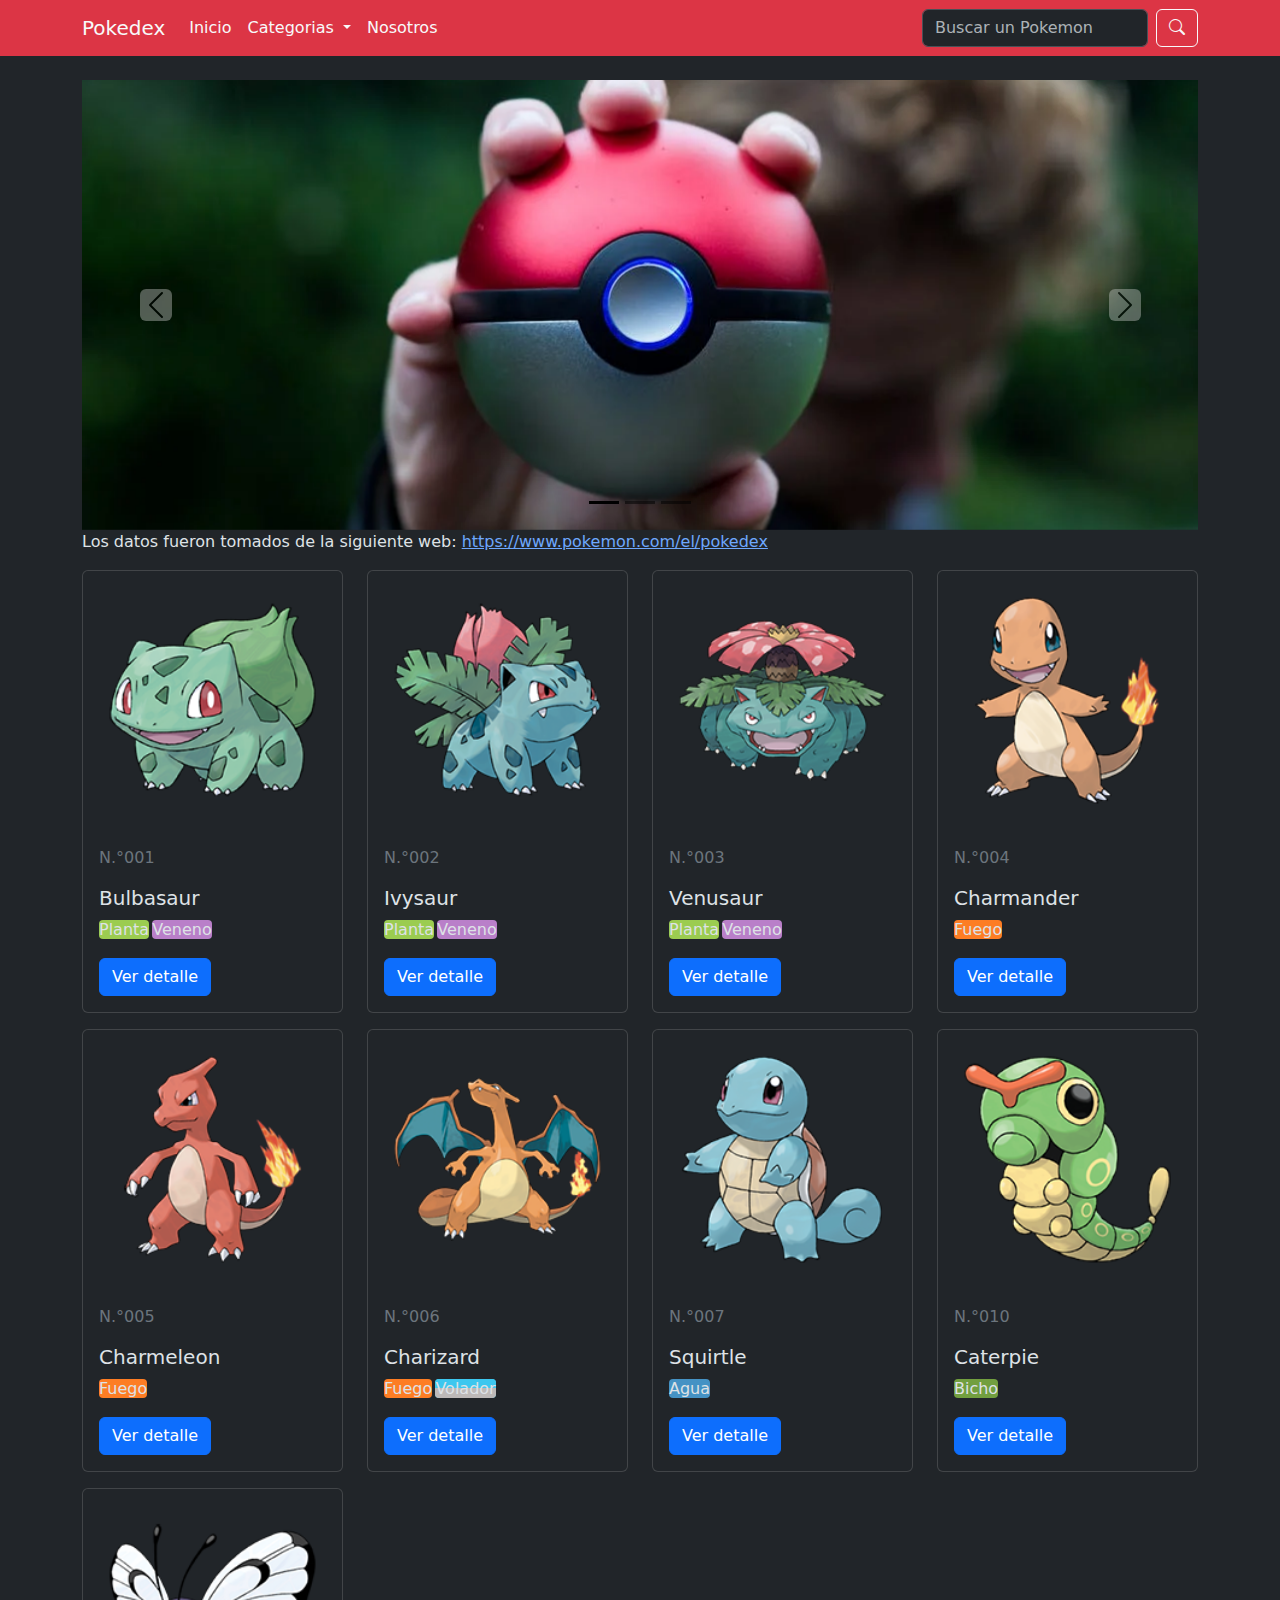
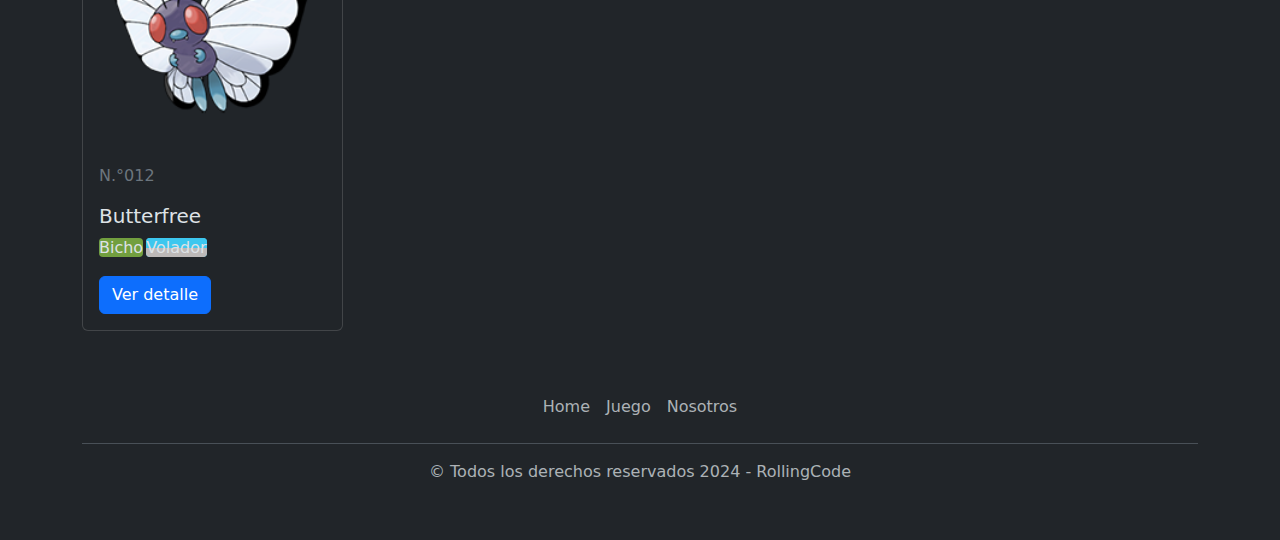
<file: index.html>
<!DOCTYPE html>
<html lang="es" data-bs-theme="dark">
<head>
  <meta charset="UTF-8">
  <meta name="viewport" content="width=device-width, initial-scale=1.0">
  <link rel="stylesheet" href="https://cdn.jsdelivr.net/npm/bootstrap-icons@1.11.3/font/bootstrap-icons.min.css">
<link rel="stylesheet" href="https://cdn.jsdelivr.net/npm/bootstrap@5.3.3/dist/css/bootstrap.min.css">
<link rel="stylesheet" href="./css/style.css" />
  <title>poket-project</title>
</head>
<body>
 <nav class="navbar navbar-expand-lg bg-danger ">
    <div class="container">
      <a class="navbar-brand text-light" href="index.html">Pokedex</a>
      <button class="navbar-toggler" type="button" data-bs-toggle="collapse" data-bs-target="#contenedormenu" aria-controls="contenedormenu" aria-expanded="false" aria-label="Toggle navigation">
        <span class="navbar-toggler-icon"></span>
      </button>
      <div class="collapse navbar-collapse" id="contenedormenu">
        <ul class="navbar-nav me-auto mb-2 mb-lg-0">
          <li class="nav-item ">
            <a class="nav-link active text-light " aria-current="page" href="index.html">Inicio</a>
          </li>
          <li class="nav-item dropdown">
            <a class="nav-link dropdown-toggle text-light" href="#" role="button" data-bs-toggle="dropdown" aria-expanded="false">
           Categorias
            </a>
            <ul class="dropdown-menu">
              <li><a class="dropdown-item" href="#">Normal</a></li>
              <li><a class="dropdown-item" href="#">Fuego</a></li>
              <li><a class="dropdown-item" href="#">Agua</a></li>
              <li><a class="dropdown-item" href="#">Tierra</a></li>
              <li><a class="dropdown-item" href="#">Lucha</a></li>
              <li><a class="dropdown-item" href="#">Volador</a></li>
            </ul>
          </li>
          <li>
            <a class="nav-link text-light" href="./pages/nosotros.html">Nosotros</a>
          </li>
        </ul>
        <form class="d-flex" role="search">
          <input class="form-control me-2" type="search" placeholder="Buscar un Pokemon" aria-label="Search">
          <button class="btn btn-outline-light" type="submit"><i class="bi-search text-light"></i></button>
        </form>
            </button>
          </div>
        </form>
      </div>
    </div>
  </nav>
  <main>
    <div id="carousel1" class="container carousel slide mt-4">
        <div class="carousel-indicators">
          <button type="button" data-bs-target="#carousel1" data-bs-slide-to="0" class="active"
            aria-current="true" aria-label="Slide 1"></button>
          <button type="button" data-bs-target="#carousel1" data-bs-slide-to="1"
            aria-label="Slide 2"></button>
          <button type="button" data-bs-target="#carousel1" data-bs-slide-to="2"
            aria-label="Slide 3"></button>
        </div>
        <div class="carousel-inner">
          <div class="carousel-item active " >
            <img src="./img/pexels-photo-1310847.webp" class="banner d-block w-100 " alt="banner" >
       
          </div>
          <div class="carousel-item">
            <img src="img/pexels-photo-20600902.webp" class="banner d-block w-100" alt="banner 2">
  
          </div>
          <div class="carousel-item carousel-sm">
            <img src="img/pexels-photo-243698.jpeg" class="banner d-block w-100" alt="banner 3">
  
          </div>
        </div>
        <button class="carousel-control-prev" type="button" data-bs-target="#carousel1"
          data-bs-slide="prev">
          <span class="carousel-control-prev-icon bg-dark rounded-2 bg-opacity-75" aria-hidden="true"></span>
          <span class="visually-hidden">Previous</span>
        </button>
        <button class="carousel-control-next" type="button" data-bs-target="#carousel1"
          data-bs-slide="next">
          <span class="carousel-control-next-icon bg-dark rounded-2 bg-opacity-75" aria-hidden="true"></span>
          <span class="visually-hidden">Next</span>
        </button>
      </div>
        <div class="container mb-3">
            <p>Los datos fueron tomados de la siguiente web: <a href="https://www.pokemon.com/el/pokedex">https://www.pokemon.com/el/pokedex</a></p>
        </div>
    <section class="container">
      <article class="row">
        <div class="col-12 col-md-4 col-lg-3 mb-3">
          <div class="card">
          <img src="./img/001.png" class="card-img-top" alt="pokemon">
          <div class="card-body">
            <p class="text-secondary">N.°001</p>
            <h5 class="card-title">Bulbasaur</h5>
            <p class="card-text"> <span class="descPokemon planta">Planta</span><span class="descPokemon veneno">Veneno</span></p>
            <a href="./pages/detalleDePokemon.html" class="btn btn-primary">Ver detalle</a>
          </div>
        </div>
      </div>
        <div class="col-12 col-md-4 col-lg-3 mb-3">
          <div class="card">
            <img src="./img/002.png" class="card-img-top" alt="pokemon">
          <div class="card-body">
            <p class="text-secondary">N.°002</p>
            <h5 class="card-title">Ivysaur</h5>
            <p class="card-text"> <span class="descPokemon planta">Planta</span><span class="descPokemon veneno">Veneno</span></p>
            <a href="#" class="btn btn-primary">Ver detalle</a>
          </div>
          </div>
        </div>
        <div class="col-12 col-md-4 col-lg-3 mb-3">
          <div class="card">
            <img src="./img/003.png" class="card-img-top" alt="pokemon">
          <div class="card-body">
            <p class="text-secondary">N.°003</p>
            <h5 class="card-title">Venusaur</h5>
            <p class="card-text"> <span class="descPokemon planta">Planta</span><span class="descPokemon veneno">Veneno</span></p>
            <a href="#" class="btn btn-primary">Ver detalle</a>
          </div>
        </div>
        </div>
        <div class="col-12 col-md-4 col-lg-3 mb-3">
          <div class="card">
            <img src="./img/004.png" class="card-img-top" alt="pokemon">
            <div class="card-body">
              <p class="text-secondary">N.°004</p>
              <h5 class="card-title">Charmander</h5>
              <p class="card-text"> <span class="descPokemon fuego">Fuego</span></p>
              <a href="#" class="btn btn-primary">Ver detalle</a>
            </div>
          </div>
        </div>
        <div class="col-12 col-md-4 col-lg-3 mb-3">
          <div class="card">
            <img src="./img/005.png" class="card-img-top" alt="pokemon">
          <div class="card-body">
            <p class="text-secondary">N.°005</p>
            <h5 class="card-title">Charmeleon</h5>
            <p class="card-text"> <span class="descPokemon fuego">Fuego</span></p>
            <a href="#" class="btn btn-primary">Ver detalle</a>
          </div>
        </div>
        </div>
        <div class="col-12 col-md-4 col-lg-3 mb-3">
          <div class="card">
            <img src="./img/006.png" class="card-img-top" alt="pokemon">
          <div class="card-body">
            <p class="text-secondary">N.°006</p>
            <h5 class="card-title">Charizard</h5>
            <p class="card-text"> <span class="descPokemon fuego">Fuego</span><span class="descPokemon volador">Volador</span></p>
            <a href="#" class="btn btn-primary">Ver detalle</a>
          </div>
        </div>
        </div>
        <div class="col-12 col-md-4 col-lg-3 mb-3">
          <div class="card">
            <img src="./img/007.png" class="card-img-top" alt="pokemon">
          <div class="card-body">
            <p class="text-secondary">N.°007</p>
            <h5 class="card-title">Squirtle</h5>
            <p class="card-text"> <span class="descPokemon agua">Agua</span></p>
            <a href="#" class="btn btn-primary">Ver detalle</a>
          </div>
        </div>
        </div>
        <div class="col-12 col-md-4 col-lg-3 mb-3">
          <div class="card">
            <img src="./img/010.png" class="card-img-top" alt="pokemon">
            <div class="card-body">
            <p class="text-secondary">N.°010</p>
            <h5 class="card-title">Caterpie</h5>
            <p class="card-text"> <span class="descPokemon bicho">Bicho</span></p>
            <a href="#" class="btn btn-primary">Ver detalle</a>
          </div>
        </div>
        </div>
        <div class="col-12 col-md-4 col-lg-3 mb-3">
          <div class="card">
            <img src="./img/012.png" class="card-img-top" alt="pokemon">
            <div class="card-body">
              <p class="text-secondary">N.°012</p>
              <h5 class="card-title">Butterfree</h5>
              <p class="card-text"> <span class="descPokemon bicho">Bicho</span><span class="descPokemon volador">Volador</span></p>
              <a href="#" class="btn btn-primary">Ver detalle</a>
            </div>
          </div>
        </div>
      </article>
    </section>
  </main>
  
  <footer >
    <div class="container footer">
      <footer class="py-3 my-4">
        <ul class="nav justify-content-center border-bottom pb-3 mb-3">
          <li class="nav-item"><a href="./index.html" class="nav-link px-2 text-body-secondary">Home</a></li>
          <li class="nav-item"><a href="#" class="nav-link px-2 text-body-secondary">Juego</a></li>
          <li class="nav-item"><a href="./pages/nosotros.html" class="nav-link px-2 text-body-secondary">Nosotros</a></li>
        </ul>
        <p class="text-center text-body-secondary">&copy; Todos los derechos reservados 2024 - RollingCode</p>
      </footer>
    </div>
  </footer>
</body>
<script src="https://cdn.jsdelivr.net/npm/bootstrap@5.3.3/dist/js/bootstrap.bundle.min.js"></script>
</html>
</file>
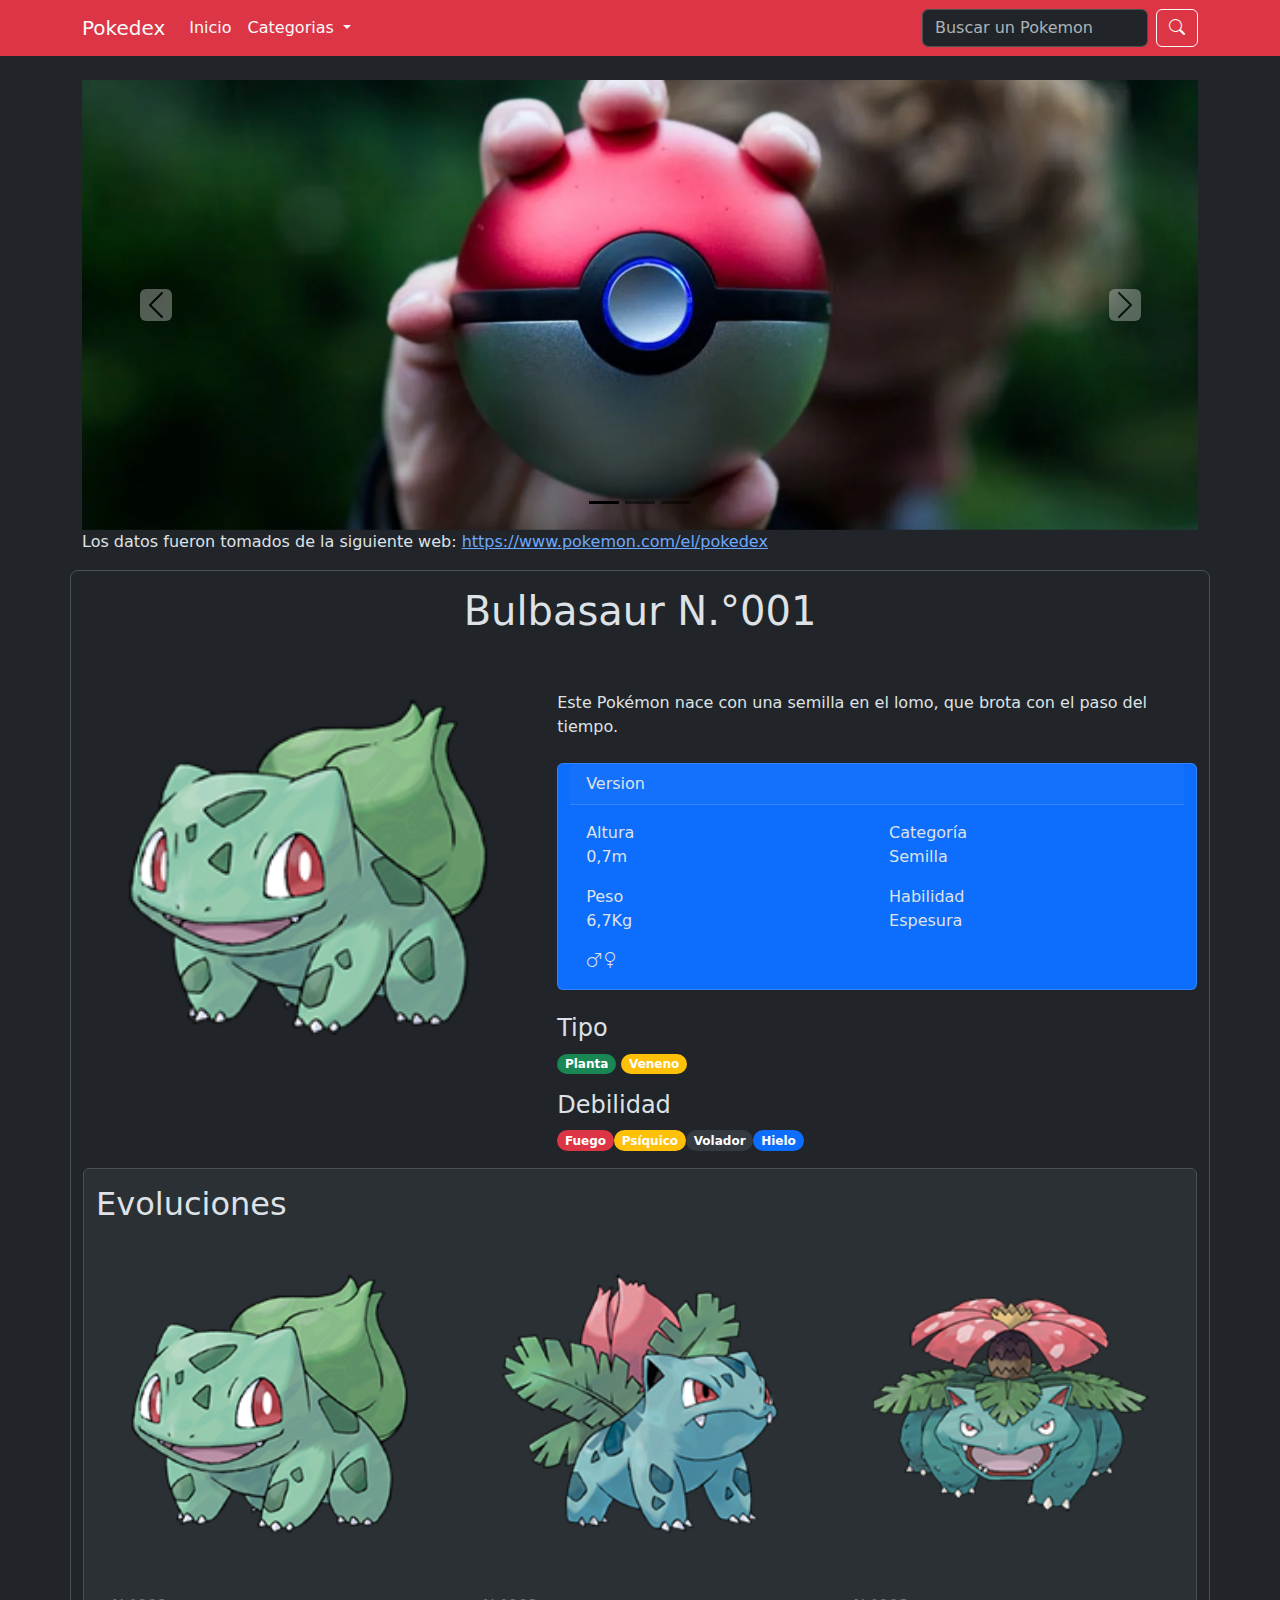
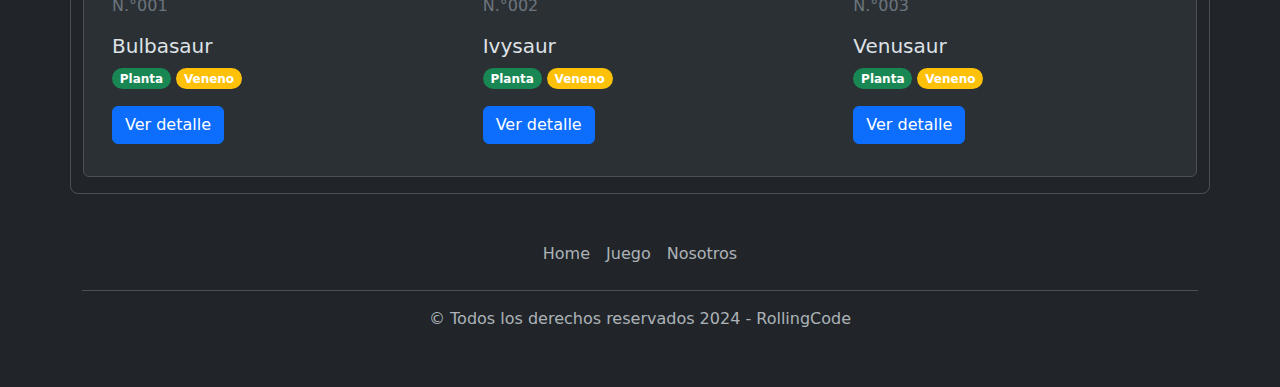
<file: pages/detalleDePokemon.html>
<!DOCTYPE html>
<html lang="es" data-bs-theme="dark">
<head>
  <meta charset="UTF-8">
  <meta name="viewport" content="width=device-width, initial-scale=1.0">
  <link rel="stylesheet" href="https://cdn.jsdelivr.net/npm/bootstrap-icons@1.11.3/font/bootstrap-icons.min.css">
<link rel="stylesheet" href="https://cdn.jsdelivr.net/npm/bootstrap@5.3.3/dist/css/bootstrap.min.css">
<link rel="stylesheet" href="../css/style.css" />
  <title>poket-project</title>
</head>
<body>
 <nav class="navbar navbar-expand-lg bg-danger ">
    <div class="container">
      <a class="navbar-brand text-light" href="../index.html">Pokedex</a>
      <button class="navbar-toggler" type="button" data-bs-toggle="collapse" data-bs-target="#contenedormenu" aria-controls="contenedormenu" aria-expanded="false" aria-label="Toggle navigation">
        <span class="navbar-toggler-icon"></span>
      </button>
      <div class="collapse navbar-collapse" id="contenedormenu">
        <ul class="navbar-nav me-auto mb-2 mb-lg-0">
          <li class="nav-item ">
            <a class="nav-link text-light " href="../index.html">Inicio</a>
          </li>
          <li class="nav-item dropdown">
            <a class="nav-link dropdown-toggle text-light" href="#" role="button" data-bs-toggle="dropdown" aria-expanded="false">
           Categorias
            </a>
            <ul class="dropdown-menu">
              <li><a class="dropdown-item" href="#">Normal</a></li>
              <li><a class="dropdown-item" href="#">Fuego</a></li>
              <li><a class="dropdown-item" href="#">Agua</a></li>
              <li><a class="dropdown-item" href="#">Tierra</a></li>
              <li><a class="dropdown-item" href="#">Lucha</a></li>
              <li><a class="dropdown-item" href="#">Volador</a></li>
            </ul>
          </li>
        </ul>
        <form class="d-flex" role="search">
          <input class="form-control me-2" type="search" placeholder="Buscar un Pokemon" aria-label="Search">
          <button class="btn btn-outline-light" type="submit"><i class="bi-search text-light"></i></button>
        </form>
      </div>
    </div>
  </nav>
  <main>
    <div id="carousel1" class="container carousel slide mt-4">
        <div class="carousel-indicators">
            <button type="button" data-bs-target="#carousel1" data-bs-slide-to="0" class="active"
              aria-current="true" aria-label="Slide 1"></button>
            <button type="button" data-bs-target="#carousel1" data-bs-slide-to="1"
              aria-label="Slide 2"></button>
            <button type="button" data-bs-target="#carousel1" data-bs-slide-to="2"
              aria-label="Slide 3"></button>
          </div>
        <div class="carousel-inner">
          <div class="carousel-item active " >
            <img src="../img/pexels-photo-1310847.webp" class="banner d-block w-100 " alt="banner" >
       
          </div>
          <div class="carousel-item">
            <img src="../img/pexels-photo-20600902.webp" class="banner d-block w-100" alt="banner 2">
  
          </div>
          <div class="carousel-item">
            <img src="../img/pexels-photo-243698.jpeg" class="banner d-block w-100" alt="banner 3">
  
          </div>
        </div>
        <button class="carousel-control-prev" type="button" data-bs-target="#carousel1"
          data-bs-slide="prev">
          <span class="carousel-control-prev-icon bg-dark rounded-2 bg-opacity-75" aria-hidden="true"></span>
          <span class="visually-hidden">Previous</span>
        </button>
        <button class="carousel-control-next" type="button" data-bs-target="#carousel1"
          data-bs-slide="next">
          <span class="carousel-control-next-icon bg-dark rounded-2 bg-opacity-75" aria-hidden="true"></span>
          <span class="visually-hidden">Next</span>
        </button>
    </div>
        <div class="container mb-3">
            <p>Los datos fueron tomados de la siguiente web: <a href="https://www.pokemon.com/el/pokedex">https://www.pokemon.com/el/pokedex</a></p>
        </div>
      <section class="container border rounded-3">
        <article class="row">
            <h1 class="col-12 text-center mt-3">Bulbasaur N.°001</h1>
            <div class="col-12 col-md-5">
                <img class="w-100" src="../img/001.png" alt="pokemon Bulbasaur">
            </div>
            <div class="col-12 col-md-7">
                <p class="mt-5">Este Pokémon nace con una semilla en el lomo, que brota con el paso del tiempo.</p>
                <div class="card my-4 bg-primary container">
                    <div class="card-header">
                      Version
                    </div>
                    <div class="card-body row">
                      <p class="card-text col-6 m-0">Altura</p>
                      <p class="card-text col-6 m-0">Categoría</p>
                      <p class="card-text col-6">0,7m</p>
                      <p class="card-text col-6">Semilla</p>
                      <p class="card-text col-6 m-0">Peso</p>
                      <p class="card-text col-6 m-0">Habilidad</p>
                      <p class="card-text col-6">6,7Kg</p>
                      <p class="card-text col-6">Espesura</p>
                      <p class="card-text col-6"><i class="bi bi-gender-male"></i><i class="bi bi-gender-female"></i></p>
                    </div>
                  </div>
                  <h4>Tipo</h4>
                  <p><span class="badge rounded-pill bg-success">Planta</span> <span class="badge rounded-pill bg-warning">Veneno</span></p>
                  <h4>Debilidad</h4>
                  <p><span class="badge rounded-pill bg-danger">Fuego</span><span class="badge rounded-pill bg-warning">Psíquico</span><span class="badge rounded-pill bg-body-secondary">Volador</span><span class="badge rounded-pill bg-primary">Hielo</span></p>
            </div>
        </article>
        <article class="container py-3 bg-body-tertiary border rounded-2 mb-3">
            <h2>Evoluciones</h2>
            <div class="row">
              <div class="card col-12 col-md-4 border-0 bg-body-tertiary">
                <img src="../img/001.png" class="w-100" alt="pokemon">
                <div class="card-body">
                  <p class="text-secondary">N.°001</p>
                  <h5 class="card-title">Bulbasaur</h5>
                  <p class="card-text"> <span class="badge rounded-pill bg-success">Planta</span> <span class="badge rounded-pill bg-warning">Veneno</span></p>
                  <a href="#" class="btn btn-primary">Ver detalle</a>
                </div>
              </div>
              <div class="card col-12 col-md-4 border-0 bg-body-tertiary">
                <img src="../img/002.png" class="card-img-top" alt="pokemon">
                <div class="card-body">
                  <p class="text-secondary">N.°002</p>
                  <h5 class="card-title">Ivysaur</h5>
                  <p class="card-text"> <span class="badge rounded-pill bg-success">Planta</span> <span class="badge rounded-pill bg-warning">Veneno</span></p>
                  <a href="#" class="btn btn-primary">Ver detalle</a>
                </div>
              </div>
              <div class="card col-12 col-md-4 border-0 bg-body-tertiary">
                <img src="../img/003.png" class="card-img-top" alt="pokemon">
                <div class="card-body">
                  <p class="text-secondary">N.°003</p>
                  <h5 class="card-title">Venusaur</h5>
                  <p class="card-text"> <span class="badge rounded-pill bg-success">Planta</span> <span class="badge rounded-pill bg-warning">Veneno</span></p>
                  <a href="#" class="btn btn-primary">Ver detalle</a>
                </div>
              </div>
            </div>
          </article>
      </section>
  </main>
  
  <footer >
    <div class="container footer">
      <footer class="py-3 my-4">
        <ul class="nav justify-content-center border-bottom pb-3 mb-3">
          <li class="nav-item"><a href="../index.html" class="nav-link px-2 text-body-secondary">Home</a></li>
          <li class="nav-item"><a href="#" class="nav-link px-2 text-body-secondary">Juego</a></li>
          <li class="nav-item"><a href="nosotros.html" class="nav-link px-2 text-body-secondary">Nosotros</a></li>
        </ul>
        <p class="text-center text-body-secondary">&copy; Todos los derechos reservados 2024 - RollingCode</p>
      </footer>
    </div>
  </footer>
</body>
<script src="https://cdn.jsdelivr.net/npm/bootstrap@5.3.3/dist/js/bootstrap.bundle.min.js"></script>
</html>
</file>
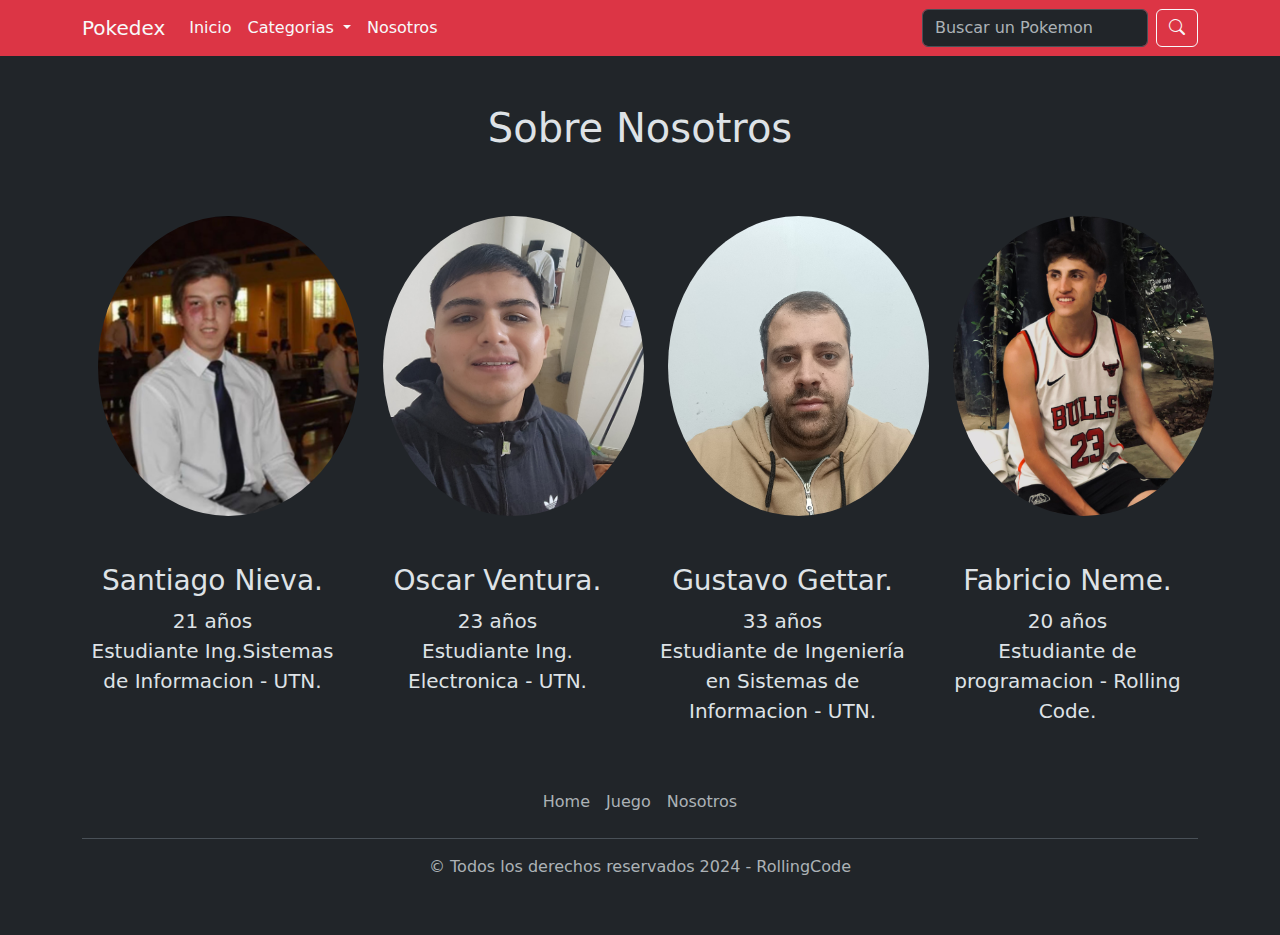
<file: pages/nosotros.html>
<!DOCTYPE html>
<html lang="es" data-bs-theme="dark">

<head>
    <meta charset="UTF-8" />
    <meta name="viewport" content="width=device-width, initial-scale=1.0" />
    <link rel="stylesheet" href="https://cdn.jsdelivr.net/npm/bootstrap-icons@1.11.3/font/bootstrap-icons.min.css" />
    <link href="https://cdn.jsdelivr.net/npm/bootstrap@5.3.3/dist/css/bootstrap.min.css" rel="stylesheet"
        integrity="sha384-QWTKZyjpPEjISv5WaRU9OFeRpok6YctnYmDr5pNlyT2bRjXh0JMhjY6hW+ALEwIH" crossorigin="anonymous" />
    <link rel="stylesheet" href="../css/style.css" />
    <title>Nosotros</title>
</head>

<body>
  <header>
    <nav class="navbar navbar-expand-lg bg-danger ">
        <div class="container">
          <a class="navbar-brand text-light" href="../index.html">Pokedex</a>
          <button class="navbar-toggler" type="button" data-bs-toggle="collapse" data-bs-target="#contenedormenu" aria-controls="contenedormenu" aria-expanded="false" aria-label="Toggle navigation">
            <span class="navbar-toggler-icon"></span>
          </button>
          <div class="collapse navbar-collapse" id="contenedormenu">
            <ul class="navbar-nav me-auto mb-2 mb-lg-0">
              <li class="nav-item ">
                <a class="nav-link active text-light " aria-current="page" href="../index.html">Inicio</a>
              </li>
              <li class="nav-item dropdown">
                <a class="nav-link dropdown-toggle text-light" href="#" role="button" data-bs-toggle="dropdown" aria-expanded="false">
               Categorias
                </a>
                <ul class="dropdown-menu">
                  <li><a class="dropdown-item" href="#">Normal</a></li>
                  <li><a class="dropdown-item" href="#">Fuego</a></li>
                  <li><a class="dropdown-item" href="#">Agua</a></li>
                  <li><a class="dropdown-item" href="#">Tierra</a></li>
                  <li><a class="dropdown-item" href="#">Lucha</a></li>
                  <li><a class="dropdown-item" href="#">Volador</a></li>
                </ul>
              </li>
              <li>
                <a class="nav-link text-light active" href="nosotros.html">Nosotros</a>
              </li>
            </ul>
            <form class="d-flex" role="search">
              <input class="form-control me-2" type="search" placeholder="Buscar un Pokemon" aria-label="Search">
              <button class="btn btn-outline-light" type="submit"><i class="bi-search text-light"></i></button>
            </form>
                </button>
              </div>
            </form>
          </div>
        </div>
      </nav>
  </header>
    <main>
        <section class="container my-5">
            <h1 class="text-center ">Sobre Nosotros</h1>
        </section>
    
        <section class="container">
            <div class="row">
                <div class="col-lg-3 col-md-6 col-sm-12 text-center">
                    <img class="img-fluid my-3 mb-lg-5 img-nosotros rounded-circle custom-img mx-3" src="../img/ImagenSanti1.jfif" alt="Santi Nieva" />
                    <h3 class="text-center">Santiago Nieva.</h3>
                    <p class="fs-5 w-100 text-center">
                        21 años <br>
                        Estudiante Ing.Sistemas de Informacion - UTN.
                    </p>
                </div>
    
                <div class="col-lg-3 col-md-6 col-sm-12 text-center">
                    <img class="img-fluid my-3 mb-lg-5 img-nosotros rounded-circle custom-img mx-3" src="../img/Oscar.jpeg" alt="Oscar Ventura" />
                    <h3 class="text-center">Oscar Ventura.</h3>
                    <p class="fs-5 w-100 text-center">
                        23 años <br>
                        Estudiante Ing. Electronica - UTN.
                    </p>
                </div>
    
                <div class="col-lg-3 col-md-6 col-sm-12 text-center">
                    <img class="img-fluid my-3 mb-lg-5 img-nosotros rounded-circle custom-img mx-3" src="../img/Gustavo.jpeg" alt="Gustavo Gettar" />
                    <h3 class="text-center">Gustavo Gettar.</h3>
                    <p class="fs-5 w-100 text-center">  
                        33 años <br>
                        Estudiante de Ingeniería en Sistemas de Informacion - UTN.
                    </p>
                </div>
    
                
                <div class="col-lg-3 col-md-6 col-sm-12 text-center">
                  <img class="img-fluid my-3 mb-lg-5 img-nosotros rounded-circle custom-img mx-3" src="../img/Fabricio.jpeg" alt="Fabricio Neme" />
                  <h3 class="text-center">Fabricio Neme.</h3>
                  <p class="fs-5 w-100 text-center">
                      20 años <br>
                      Estudiante de programacion - Rolling Code.
                  </p>
              </div>
            </div>
        </section>
    </main>
  <footer>
    <div class="container footer">
      <footer class="py-3 my-4">
        <ul class="nav justify-content-center border-bottom pb-3 mb-3">
          <li class="nav-item"><a href="#" class="nav-link px-2 text-body-secondary">Home</a></li>
          <li class="nav-item"><a href="#" class="nav-link px-2 text-body-secondary">Juego</a></li>
          <li class="nav-item"><a href="./nosotros.html" class="nav-link px-2 text-body-secondary">Nosotros</a></li>
        </ul>
        <p class="text-center text-body-secondary">&copy; Todos los derechos reservados 2024 - RollingCode</p>
      </footer>
    </div>
  </footer>
  
    <script src="https://cdn.jsdelivr.net/npm/bootstrap@5.3.3/dist/js/bootstrap.bundle.min.js"
        integrity="sha384-YvpcrYf0tY3lHB60NNkmXc5s9fDVZLESaAA55NDzOxhy9GkcIdslK1eN7N6jIeHz"
        crossorigin="anonymous"></script>
</body>

</html>
</file>
<file: css/style.css>
body{
    min-height: 100vh;
    display: flex;
    flex-direction: column;
  }
  
  main{
    flex-grow: 1;
  }


.text{
    margin: 0px 12px;
    padding: 0px 34px;
}
  
.planta {
    background-color: #9bcc50;
    border-radius: 4px;
    margin-right: 5px;
}

.veneno{
    background-color: #b97fc9;
    border-radius: 4px;
    margin-right: 5px;
}

.fuego{
    background-color: #fd7d24;
    border-radius: 4px;
    margin-right: 5px;
}

.volador{
    background: linear-gradient(180deg, #3dc7ef 50%, #bdb9b8 50%);
    background-color: #3dc7ef;
    border-radius: 4px;
    margin-right: 5px;
}

.agua{
    background-color:  #4592c4;
    border-radius: 4px;
    margin-right: 5px;
}

.bicho{
    background-color:  #729f3f;
    border-radius: 4px;
    margin-right: 5px;
}

.descPokemon{
    margin: 0px 3.14px 0px 0px;
}


.img-nosotros{
    width: 300px; /* Ancho de la imagen */
        height: 300px; /* Altura de la imagen */
        border-radius: 50%; /* Hace que la imagen sea redonda */
        object-fit: cover; /* Para que la imagen se ajuste al contenedor sin deformarse */
  }

.banner {
    height: 200px;
    object-fit: cover;
  }
  
@media all and (min-width: 768px) and (max-width: 991px){
  .banner {
        height: 350px;
        object-fit: cover;
        }
  }
  
@media all and (min-width: 992px) {
    .banner {
    height: 450px;
    object-position: 50% 52%;
    }
</file>
